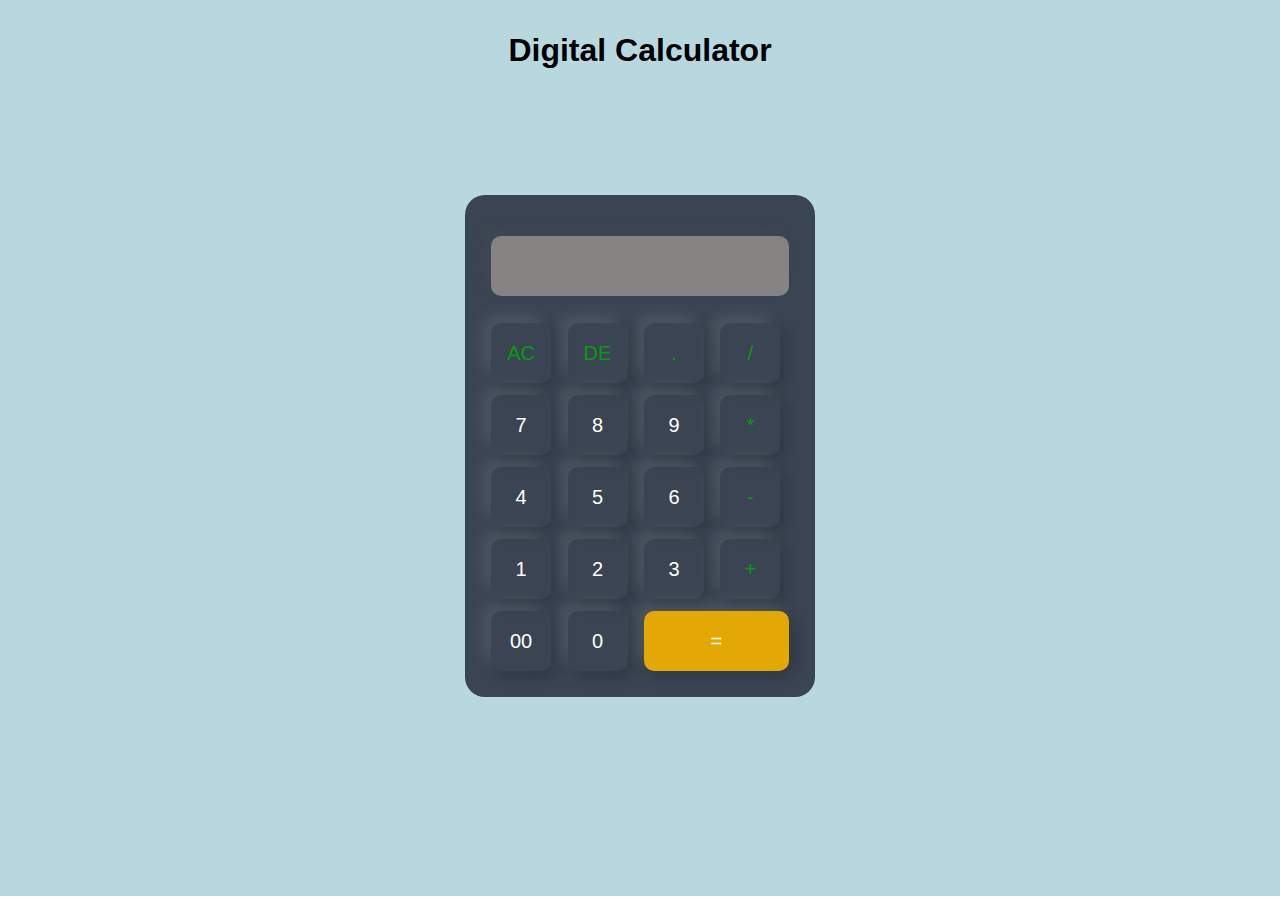
<file: calculator/calculator.html>
<!DOCTYPE html>
<html lang="en">
<head>
    <meta charset="UTF-8">
    <meta name="viewport" content="width=device-width, initial-scale=1.0">
    <title>Calculator</title>
    <link rel="stylesheet" href="calculator.css">
</head>
<body>
    <h1 class="heading">Digital Calculator</h1>
    <div class="container">

        <div class="calculator">
            <form>
                <div class="display">
                    <input type="text" name="display">
                </div>
              <div class="btn">
                <div>
                    <input type="button" value="AC" onclick="display.value = ''" class="operator">
                    <input type="button" value="DE" onclick="display.value = display.value.toString().slice(0,-1)" class="operator">
                    <input type="button" value="." onclick="display.value += '.'" class="operator">
                    <input type="button" value="/" onclick="display.value += '/'" class="operator">
                </div>
                <div>
                    <input type="button" value="7" onclick="display.value += '7'" class="digit">
                    <input type="button" value="8" onclick="display.value += '8'" class="digit">
                    <input type="button" value="9" onclick="display.value += '9'" class="digit">
                    <input type="button" value="*" onclick="display.value += '*'" class="operator">
                </div>
                <div>
                    <input type="button" value="4" onclick="display.value += '4'" class="digit">
                    <input type="button" value="5" onclick="display.value += '5'" class="digit">
                    <input type="button" value="6" onclick="display.value += '6'" class="digit">
                    <input type="button" value="-" onclick="display.value += '-'" class="operator">
                </div>
                <div>
                    <input type="button" value="1" onclick="display.value += '1'" class="digit">
                    <input type="button" value="2" onclick="display.value += '2'" class="digit">
                    <input type="button" value="3" onclick="display.value += '3'" class="digit">
                    <input type="button" value="+" onclick="display.value += '+'" class="operator">
                </div>
                <div>
                    <input type="button" value="00" onclick="display.value += '00'" class="digit">
                    <input type="button" value="0" onclick="display.value += '0'" class="digit">
                    <input type="button" value="=" onclick="display.value= eval(display.value)" class="equal operator1" >
                </div>
              </div>
            </form>
        </div>
    </div>
</body>
</html>
</file>
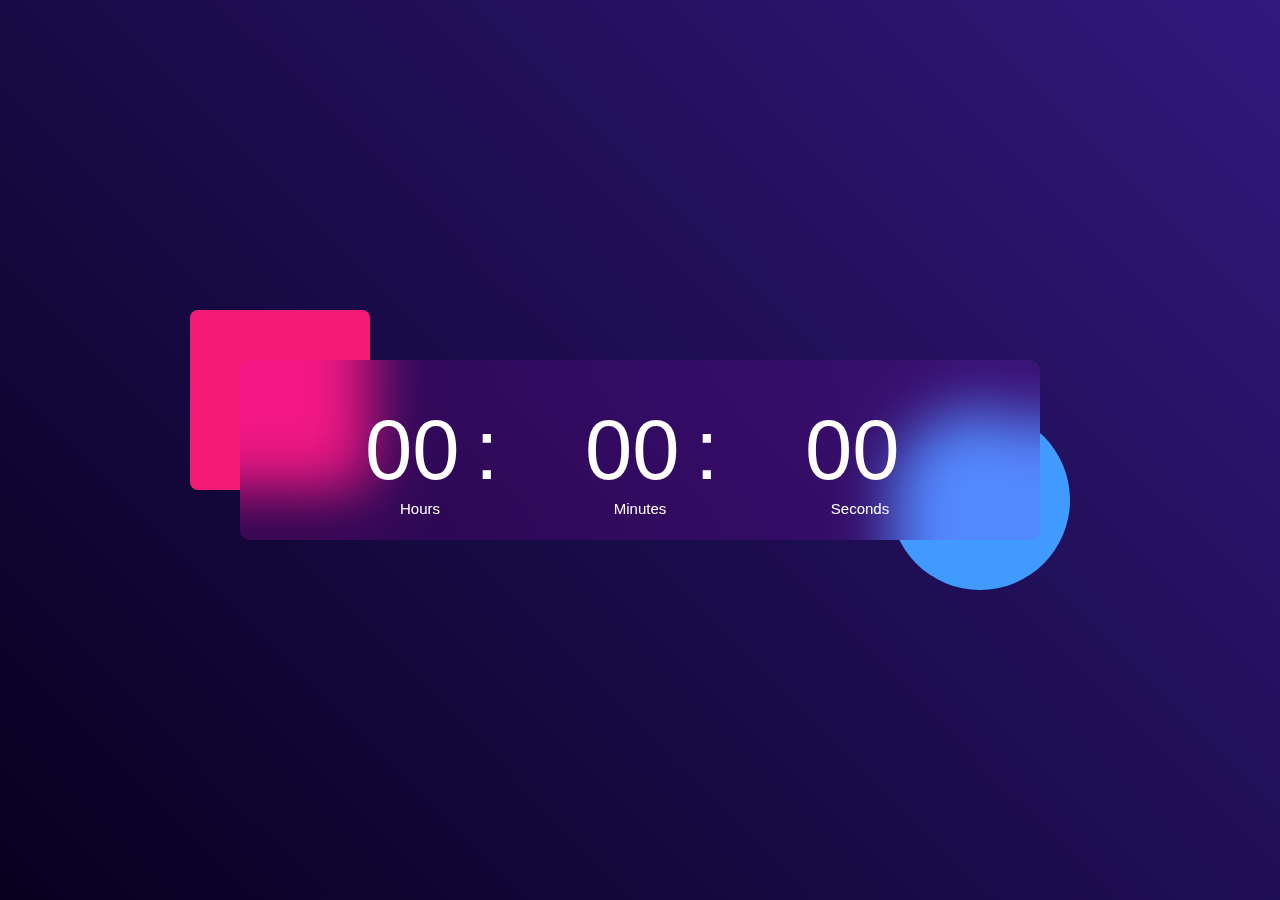
<file: clock/clock.html>
<!DOCTYPE html>
<html lang="en">
<head>
    <meta charset="UTF-8">
    <meta name="viewport" content="width=device-width, initial-scale=1.0">
    <title>Digital Clock</title>
    <link rel="stylesheet" href="style.css">
</head>
<body>
    <div class="hero">
        <div class="container">
            <div class="clock">
                <span id="hrs">00</span>
                <span>:</span>
                <span id="min">00</span>
                <span>:</span>
                <span id="sec">00</span>
            </div>
        </div>
    </div>

    <script>
        let hrs = document.getElementById("hrs");
        let min = document.getElementById("min");
        let sec = document.getElementById("sec");
         setInterval(() => {
            let currentTime = new Date();
        
         hrs.innerHTML = (currentTime.getHours()< 10 ? "0" : "") + currentTime.getHours();
         min.innerHTML = (currentTime.getMinutes()< 10 ? "0" : "") + currentTime.getMinutes();
         sec.innerHTML = (currentTime.getSeconds()< 10 ? "0" : "") + currentTime.getSeconds();

         }, 1000);
        
    </script>
</body>
</html>
</file>
<file: calculator/calculator.css>
*{
    margin: 0;
    padding: 0;
    font-family: 'Poppins',sans-serif;
    box-sizing: border-box;
}
h1{
    margin-top: 30px;
    margin-bottom: 30px;
    display: flex;
    align-items: center;
    justify-content: center;
    font-size: 500;
    font-family:'Segoe UI', Tahoma, Geneva, Verdana, sans-serif;
    border: 2px solid green;
}
.container{
    width: 100%;
    height: 100vh;
    background: #b8d8e0;
    display: flex;
    align-items: center;
    justify-content: center;
    margin-top: -105px;
}
.calculator{
    background: #3a4452;
    padding: 20px;
    border-radius: 20px;
}

.calculator form input{
    border: 0;
    outline: 0;
    width: 60px;
    height: 60px;
    border-radius: 10px;
    box-shadow: -8px -8px 15px rgba(255,255,255,0.1),5px 5px 15px rgba(0,0,0,0.2);
    background: transparent;
    font-size: 20px;
    color: #fff;
    cursor: pointer;
    margin: 6px;
}

form .display{
    display: flex;
    justify-content: flex-end;
    margin: 15px 0;
}

form .display input{
    text-align: right;
    flex: 1;
    font-size: 45px;
    box-shadow: -8px -8px 15px rgba(114, 109, 109, 0.1);
    background:rgb(134, 131, 131) ;
}
form input.equal{
    width: 145px;
}
form input.operator1{
    background: #e4a804;
}
form input.operator{
    color: #069c0e;
}
.operator{
    border-radius: 6px;
    text-decoration: none;
    color: #fff;
    transition: background 0.5s;
}
.operator:hover{
    background: #b8d8e0;
}
.digit{
    border-radius: 6px;
    text-decoration: none;
    transition: background 0.5s;
}
.digit:hover{
    background: #e67c8c;
}


@media only screen and (max-width: 600px){
    .heading{
        padding: 5px 10px 20px;
    }
}
</file>
<file: clock/style.css>
*{
    margin: 0;
    padding: 0;
    font-family:'Poppins',sans-serif;
    box-sizing: border-box;
}
.hero{
    width: 100%;
    height: 100vh;
    background:linear-gradient(45deg,#08001f,#30197d);
    position: relative;
    color: #fff;
}
.container{
    width: 800px;
    height: 180px;
    position: absolute;
    top: 50%;
    left: 50%;
    transform: translate(-50%,-50%);
}
.clock{
    width: 100%;
    height: 100%;
    background: rgba(235, 0, 255, 0.11);
    border-radius: 10px;
    display: flex;
    align-items: center;
    justify-content: center;
    backdrop-filter: blur(30px);
}
.container::before{
    width: 180px;
    height: 180px;
    content: '';
    background: #f41b75;
    border-radius: 8px;
    z-index: -1;
    position: absolute;
    top: -50px;
    left: -50px;
}
.container::after{
    width: 180px;
    height: 180px;
    content: '';
    background: #419aff;
    border-radius: 50%;
    z-index: -1;
    position: absolute;
    right: -30px;
    bottom: -50px;
}
.clock span{
    font-size: 85px;
    width: 110px;
    position: relative;
    display: inline-block;
    align-items: center;
}
.clock span::after{
    font-size: 15px;
    position: absolute;
    bottom: -18px;
    left: 50%;
    transform: translateX(-50%);
}
#hrs::after{
    content: 'Hours';
}
#min::after{
    content: 'Minutes';
}
#sec::after{
    content: 'Seconds';
}


@media only screen and (max-width: 600px){
    .clock{
        flex-direction: column;
        font-size: 2rem;
        background-color: #30197d;
        height: 100vh;
        margin-top: -220px;
    }
    .clock span{
        margin: 10px 0;
        display: flex;
        justify-content: center;
        align-items: center;
    }
}
</file>
